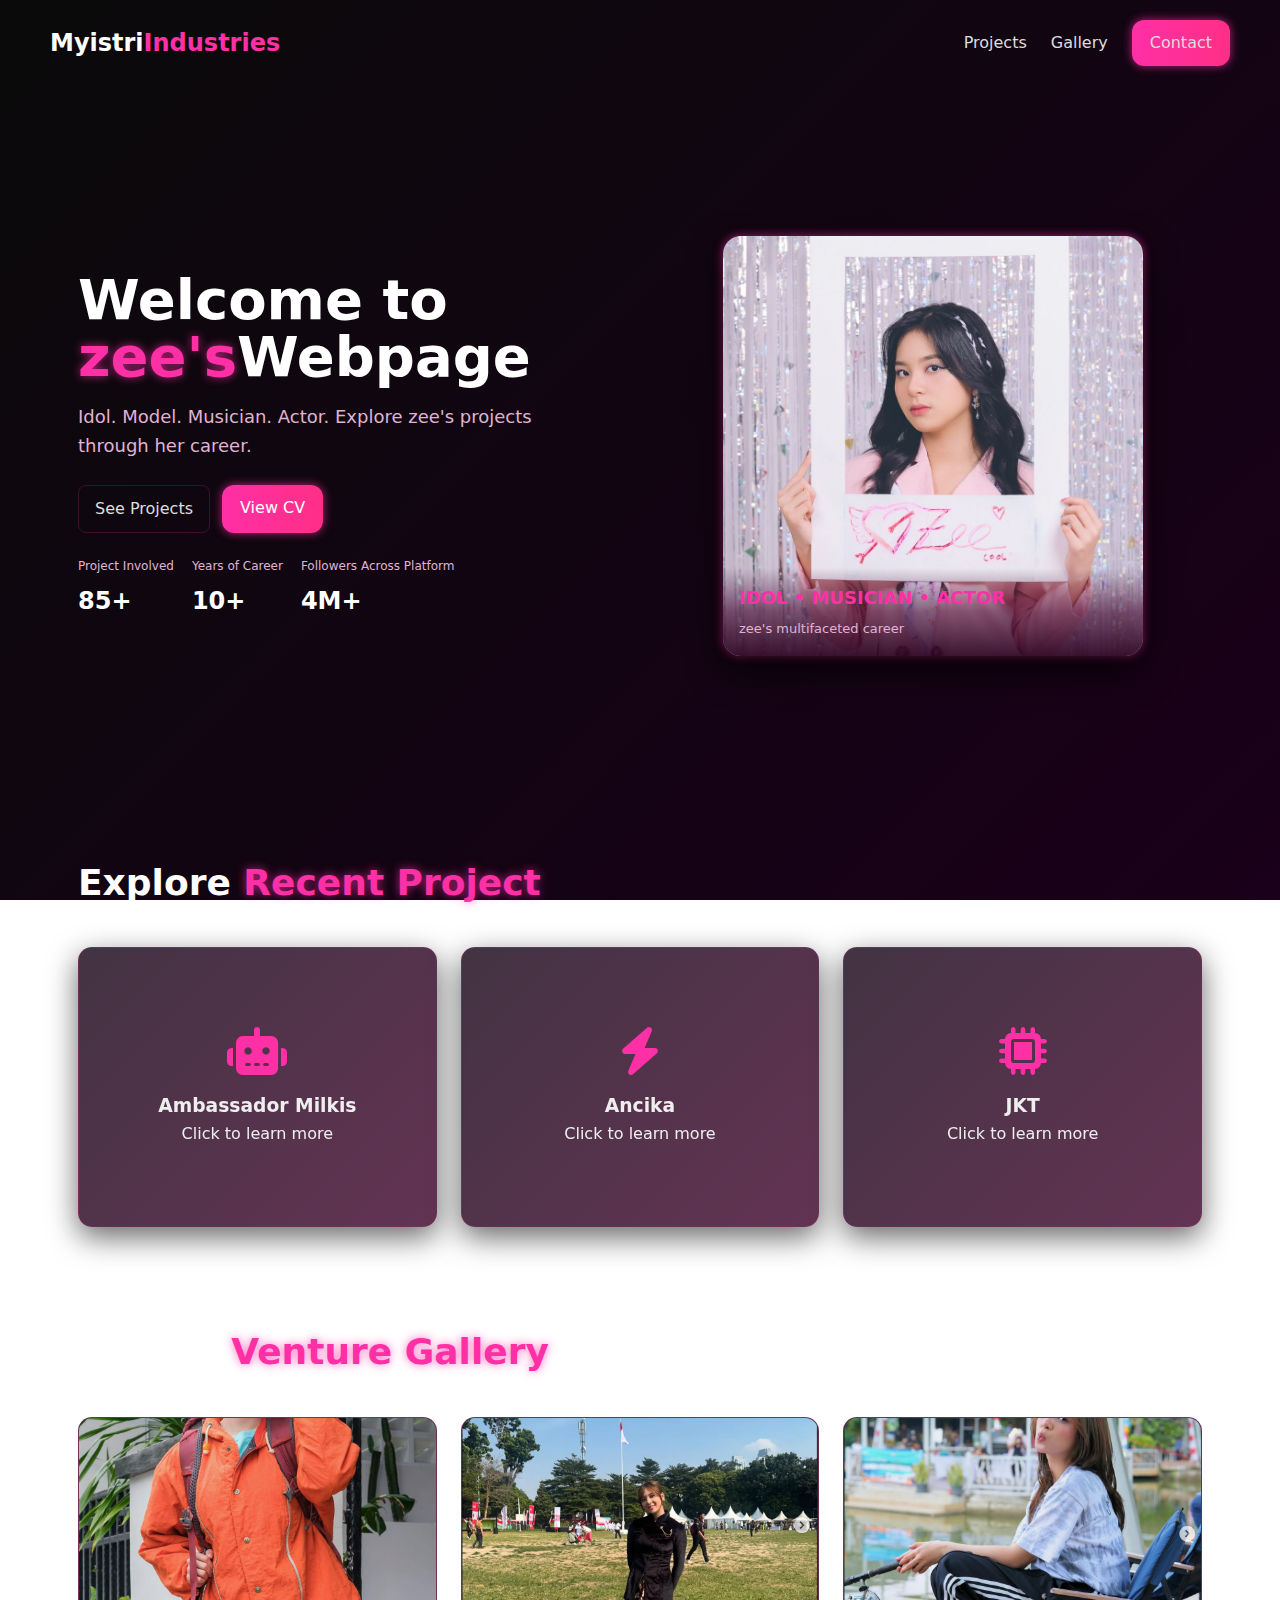
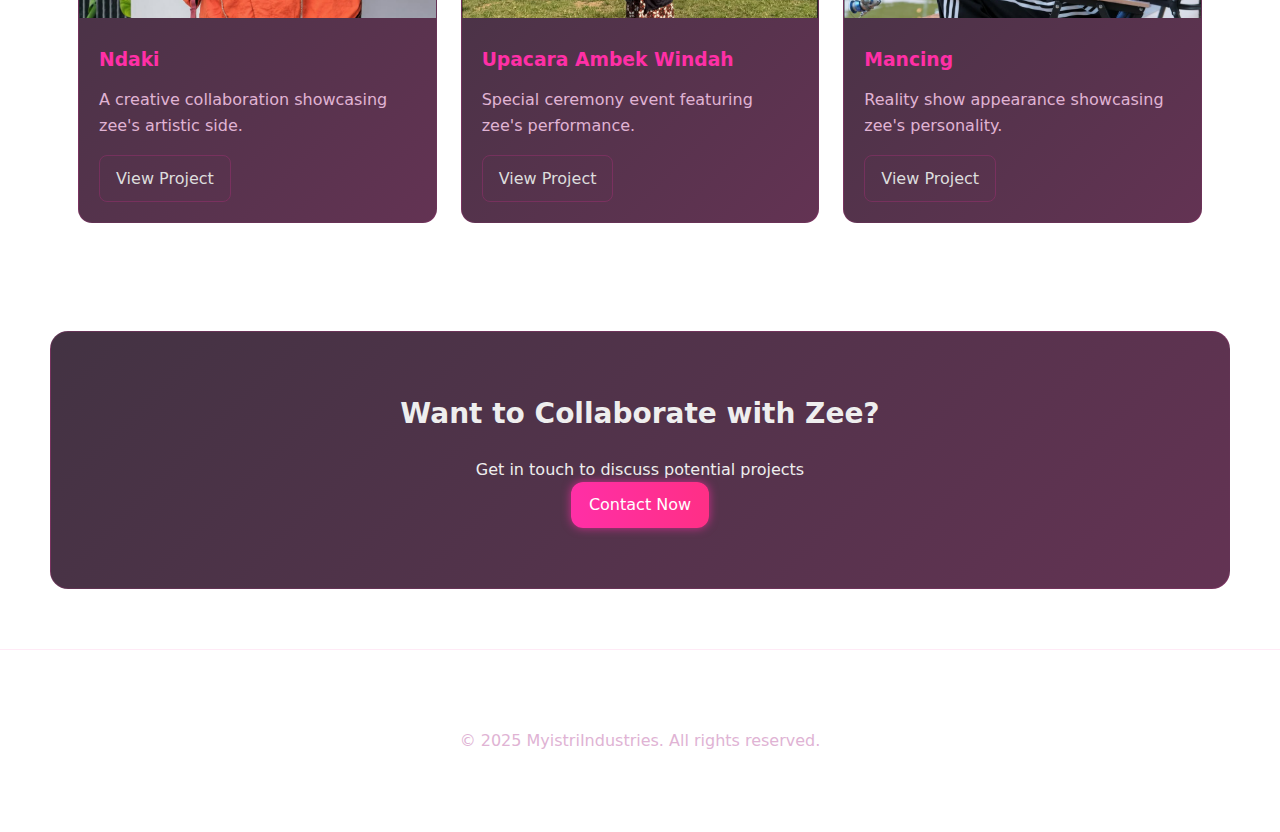
<file: index.html>
<!DOCTYPE html>
<html lang="en">
<head>
    <meta charset="UTF-8">
    <meta name="viewport" content="width=device-width, initial-scale=1.0">
    <title>Stark Industries - Portfolio</title>
    <link rel="stylesheet" href="https://cdnjs.cloudflare.com/ajax/libs/font-awesome/6.4.0/css/all.min.css">
    <style>
        :root {
            --bg: linear-gradient(135deg, #0a0a0a 0%, #1a001a 100%);
            --card-bg: linear-gradient(135deg, rgba(20, 0, 20, 0.8) 0%, rgba(60, 0, 40, 0.8) 100%);
            --accent: #ff2fa6;
            --accent-glow: 0 0 10px rgba(255, 47, 166, 0.7);
            --muted: #e0b3d4;
            --glass: linear-gradient(180deg, rgba(255, 255, 255, 0.03), rgba(255, 255, 255, 0.01));
        }

        * {
            margin: 0;
            padding: 0;
            box-sizing: border-box;
        }

        html, body {
            height: 100%;
            margin: 0;
            font-family: 'Inter', system-ui, -apple-system, "Segoe UI", Roboto, "Helvetica Neue", Arial, sans-serif;
            scroll-behavior: smooth;
        }

        body.theme-dark {
            background: var(--bg);
            color: #eee;
            background-attachment: fixed;
            line-height: 1.6;
        }

        .container {
            max-width: 1180px;
            margin: 0 auto;
            padding: 48px 28px;
        }

        /* Header & Navigation */
        .nav {
            display: flex;
            align-items: center;
            justify-content: space-between;
            padding: 20px 0;
        }

        .brand {
            font-weight: 700;
            font-size: 24px;
            color: #fff;
        }

        .brand .accent {
            color: var(--accent);
        }

        .nav-links {
            display: flex;
            gap: 24px;
            align-items: center;
        }

        .nav-links a {
            color: #ddd;
            text-decoration: none;
            transition: color 0.3s;
        }

        .nav-links a:hover {
            color: var(--accent);
        }

        .btn {
            display: inline-block;
            padding: 10px 16px;
            border-radius: 8px;
            background: transparent;
            color: #ddd;
            text-decoration: none;
            border: 1px solid rgba(255, 47, 166, 0.2);
            transition: all 0.3s;
        }

        .btn:hover {
            background: rgba(255, 47, 166, 0.1);
        }

        .btn-accent {
            background: linear-gradient(90deg, var(--accent), #ff2f86);
            color: #fff;
            border: none;
            padding: 10px 18px;
            border-radius: 12px;
            box-shadow: var(--accent-glow);
        }

        .btn-accent:hover {
            background: linear-gradient(90deg, #ff2f86, var(--accent));
            box-shadow: 0 0 15px rgba(255, 47, 166, 0.9);
        }

        /* Hero Section */
        .hero {
            display: flex;
            gap: 48px;
            align-items: center;
            padding-top: 40px;
            padding-bottom: 40px;
            min-height: 80vh;
        }

        .hero-left {
            flex: 1;
            max-width: 52%;
        }

        .hero-right {
            flex: 1;
            display: flex;
            justify-content: center;
            align-items: center;
            min-height: 420px;
        }

        h1 {
            font-size: 56px;
            line-height: 1.02;
            margin: 0 0 18px;
            color: #fff;
        }

        h1 .accent {
            color: var(--accent);
            text-shadow: var(--accent-glow);
        }

        h2 {
            font-size: 36px;
            margin-bottom: 24px;
            color: #fff;
        }

        h2 .accent {
            color: var(--accent);
            text-shadow: var(--accent-glow);
        }

        p.lead {
            color: var(--muted);
            max-width: 44ch;
            font-size: 18px;
            margin-bottom: 24px;
        }

        .hero-ctas {
            margin: 18px 0;
            display: flex;
            gap: 12px;
        }

        dl.stats {
            display: flex;
            gap: 18px;
            margin-top: 24px;
            color: var(--muted);
        }

        dl.stats dt {
            font-size: 12px;
        }

        dl.stats dd {
            font-weight: 700;
            margin: 6px 0 0;
            color: #fff;
            font-size: 24px;
        }

        /* Hero Image - Replacing Slider */
        .hero-image {
            width: 100%;
            max-width: 420px;
            height: 420px;
            margin: 0 auto;
            border-radius: 18px;
            overflow: hidden;
            box-shadow: 0 15px 35px rgba(0, 0, 0, 0.7), var(--accent-glow);
            position: relative;
        }

        .hero-image img {
            width: 100%;
            height: 100%;
            object-fit: cover;
            display: block;
        }

        .hero-image figcaption {
            position: absolute;
            left: 0;
            right: 0;
            bottom: 0;
            padding: 16px;
            background: linear-gradient(180deg, rgba(0, 0, 0, 0) 0%, rgba(60, 0, 40, 0.6) 50%, rgba(40, 0, 30, 0.9) 100%);
            color: #fff;
        }

        .hero-image h4 {
            margin: 0;
            font-size: 18px;
            color: var(--accent);
        }

        .hero-image p {
            margin: 6px 0 0;
            color: var(--muted);
            font-size: 13px;
        }

        /* Flip Cards */
        .flip-cards {
            display: grid;
            grid-template-columns: repeat(auto-fit, minmax(280px, 1fr));
            gap: 24px;
            margin-top: 36px;
        }

        .flip-card {
            perspective: 1000px;
            height: 280px;
        }

        .flip-card-inner {
            position: relative;
            width: 100%;
            height: 100%;
            text-align: center;
            transition: transform 0.8s;
            transform-style: preserve-3d;
            border-radius: 14px;
            box-shadow: 0 10px 30px rgba(0, 0, 0, 0.6);
        }

        .flip-card:hover .flip-card-inner {
            transform: rotateY(180deg);
        }

        .flip-card-front, .flip-card-back {
            position: absolute;
            width: 100%;
            height: 100%;
            -webkit-backface-visibility: hidden;
            backface-visibility: hidden;
            border-radius: 14px;
            overflow: hidden;
        }

        .flip-card-front {
            background: var(--card-bg);
            border: 1px solid rgba(255, 47, 166, 0.15);
            display: flex;
            flex-direction: column;
            justify-content: center;
            align-items: center;
            padding: 20px;
        }

        .flip-card-front i {
            font-size: 48px;
            color: var(--accent);
            margin-bottom: 16px;
        }

        .flip-card-back {
            background: var(--card-bg);
            transform: rotateY(180deg);
            display: flex;
            flex-direction: column;
            justify-content: center;
            align-items: center;
            padding: 30px;
            border: 1px solid rgba(255, 47, 166, 0.3);
            box-shadow: 0 0 15px rgba(255, 47, 166, 0.3);
        }

        .flip-card-back h3 {
            margin: 0 0 16px;
            color: var(--accent);
        }

        .flip-card-back p {
            color: var(--muted);
            margin-bottom: 20px;
        }

        /* Projects Section */
        .projects-grid {
            display: grid;
            grid-template-columns: repeat(auto-fit, minmax(300px, 1fr));
            gap: 24px;
            margin-top: 36px;
        }

        .project-card {
            background: var(--card-bg);
            border-radius: 14px;
            overflow: hidden;
            border: 1px solid rgba(255, 47, 166, 0.15);
            transition: transform 0.3s, box-shadow 0.3s;
        }

        .project-card:hover {
            transform: translateY(-5px);
            box-shadow: 0 10px 25px rgba(0, 0, 0, 0.5), 0 0 15px rgba(255, 47, 166, 0.4);
        }

        .project-card img {
            width: 100%;
            height: 200px;
            object-fit: cover;
        }

        .project-content {
            padding: 20px;
        }

        .project-content h3 {
            margin: 0 0 12px;
            color: var(--accent);
        }

        .project-content p {
            color: var(--muted);
            margin-bottom: 16px;
        }

        /* Contact CTA */
        .contact-cta {
            text-align: center;
            padding: 60px 20px;
            background: var(--card-bg);
            border-radius: 18px;
            margin-top: 60px;
            border: 1px solid rgba(255, 47, 166, 0.15);
        }

        .contact-cta h3 {
            margin-bottom: 20px;
            font-size: 28px;
        }

        /* Footer */
        .site-footer {
            text-align: center;
            padding: 30px 0;
            color: var(--muted);
            border-top: 1px solid rgba(255, 47, 166, 0.1);
            margin-top: 60px;
        }

        /* Responsive Design */
        @media (max-width: 900px) {
            .hero {
                flex-direction: column;
            }

            .hero-left {
                max-width: 100%;
                text-align: center;
            }

            .hero-ctas {
                justify-content: center;
            }

            .stats {
                justify-content: center;
            }

            .hero-right {
                order: -1;
                margin-bottom: 40px;
                width: 100%;
            }

            .hero-image {
                max-width: 100%;
                height: 350px;
            }

            h1 {
                font-size: 42px;
            }

            h2 {
                font-size: 32px;
            }
        }

        @media (max-width: 600px) {
            .container {
                padding: 30px 15px;
            }

            .nav {
                flex-direction: column;
                gap: 16px;
            }

            .nav-links {
                flex-wrap: wrap;
                justify-content: center;
            }

            h1 {
                font-size: 36px;
            }

            h2 {
                font-size: 28px;
            }

            .hero-ctas {
                flex-direction: column;
                align-items: center;
            }

            .stats {
                flex-direction: column;
                align-items: center;
                text-align: center;
            }

            .hero-image {
                height: 300px;
            }

            .flip-cards, .projects-grid {
                grid-template-columns: 1fr;
            }
        }
    </style>
</head>
<body class="theme-dark">
    <header class="site-header">
        <div class="container nav">
            <div class="brand">Myistri<span class="accent">Industries</span></div>
            <nav class="nav-links">
                <a href="#explore">Projects</a>
                <a href="#works">Gallery</a>
                 <a href="#contact" class="btn btn-accent">Contact</a>
            </nav>
        </div>
    </header>

    <main>
        <section class="hero container" id="home">
            <div class="hero-left">
                <h1>Welcome to <span class="accent">zee's</span>Webpage</h1>
                <p class="lead">Idol. Model. Musician. Actor. Explore zee's projects through her career.</p>
                <div class="hero-ctas">
                    <a href="#works" class="btn">See Projects</a>
                    <a href="cv.html" class="btn btn-accent">View CV</a>
                </div>
                <dl class="stats">
                    <div><dt>Project Involved</dt><dd>85+</dd></div>
                    <div><dt>Years of Career</dt><dd>10+</dd></div>
                    <div><dt>Followers Across Platform</dt><dd>4M+</dd></div>
                </dl>
            </div>
            <div class="hero-right">
                <figure class="hero-image">
                    <img src="assets/profile1.jpg" alt="zee's profile">
                    <figcaption>
                        <h4>IDOL • MUSICIAN • ACTOR</h4>
                        <p>zee's multifaceted career</p>
                    </figcaption>
                </figure>
            </div>
        </section>

        <section id="explore" class="container explore">
            <h2>Explore <span class="accent">Recent Project</span></h2>
            <div class="flip-cards">
                <div class="flip-card">
                    <div class="flip-card-inner">
                        <div class="flip-card-front">
                            <i class="fas fa-robot"></i>
                            <h3>Ambassador Milkis</h3>
                            <p>Click to learn more</p>
                        </div>
                        <div class="flip-card-back">
                            <img src="assets/project1.png" alt="milkis">
                            <h3>Milkis</h3>
                            <p>Brand Ambassador for Milkis</p>
                            <a href="#" class="btn btn-accent">Details</a>
                        </div>
                    </div>
                </div>
                <div class="flip-card">
                    <div class="flip-card-inner">
                        <div class="flip-card-front">
                            <i class="fas fa-bolt"></i>
                            <h3>Ancika</h3>
                            <p>Click to learn more</p>
                        </div>
                        <div class="flip-card-back">
                            <img src="assets/project2.webp" alt="Ancika">
                            <h3>Ancika</h3>
                            <p>Film project featuring zee</p>
                            <a href="#" class="btn btn-accent">Details</a>
                        </div>
                    </div>
                </div>
                <div class="flip-card">
                    <div class="flip-card-inner">
                        <div class="flip-card-front">
                            <i class="fas fa-microchip"></i>
                            <h3>JKT</h3>
                            <p>Click to learn more</p>
                        </div>
                        <div class="flip-card-back">
                            <img src="assets/project3.jpeg" alt="jkt">
                            <h3>Magic Hour</h3>
                            <p>Musical performance with JKT</p>
                            <a href="#" class="btn btn-accent">Details</a>
                        </div>
                    </div>
                </div>
            </div>
        </section>

        <section id="works" class="container works">
            <h2>Recent <span class="accent">Venture Gallery</span></h2>
            <div class="projects-grid">
                <article class="project-card">
                    <img src="assets/explore1.png" alt="Ndaki Project">
                    <div class="project-content">
                        <h3>Ndaki</h3>
                        <p>A creative collaboration showcasing zee's artistic side.</p>
                        <a href="#" class="btn">View Project</a>
                    </div>
                </article>
                <article class="project-card">
                    <img src="assets/explore2.png" alt="Upacara Ambek Windah">
                    <div class="project-content">
                        <h3>Upacara Ambek Windah</h3>
                        <p>Special ceremony event featuring zee's performance.</p>
                        <a href="#" class="btn">View Project</a>
                    </div>
                </article>
                <article class="project-card">
                    <img src="assets/explore3.png" alt="Mancing">
                    <div class="project-content">
                        <h3>Mancing</h3>
                        <p>Reality show appearance showcasing zee's personality.</p>
                        <a href="#" class="btn">View Project</a>
                    </div>
                </article>
            </div>
        </section>

        <section id="contact" class="container contact-cta">
            <h3>Want to Collaborate with Zee?</h3>
            <p>Get in touch to discuss potential projects</p>
            <a href="#contact" class="btn btn-accent">Contact Now</a>
        </section>
    </main>

    <footer class="site-footer">
        <div class="container">© 2025 MyistriIndustries. All rights reserved.</div>
    </footer>
</body>
</html>
</file>
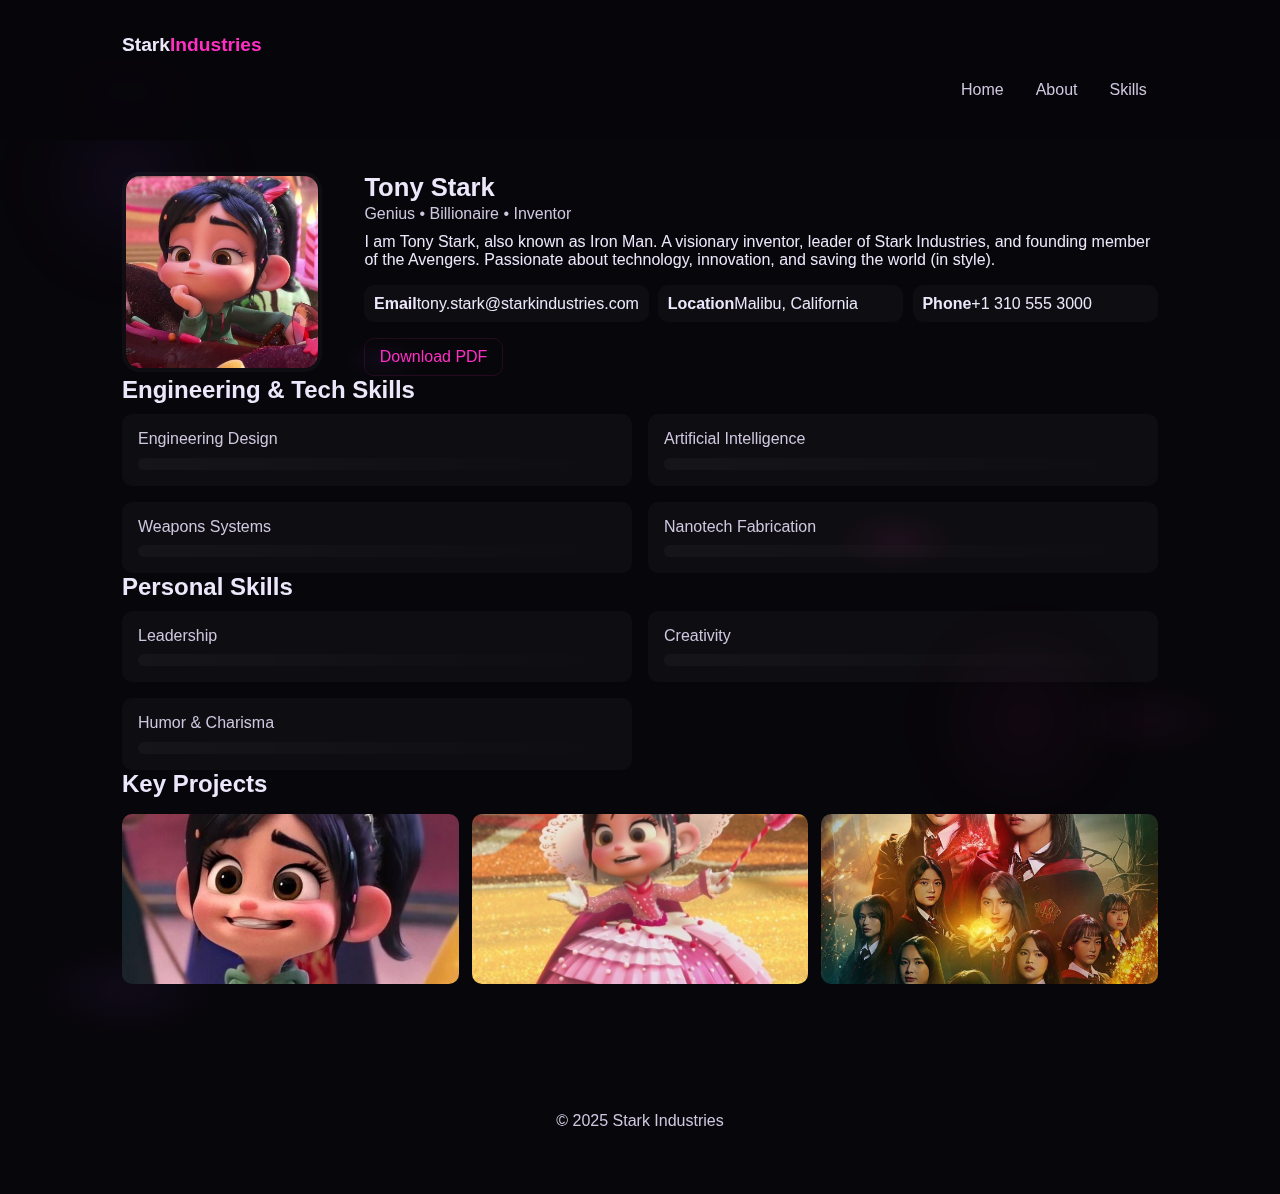
<file: cv.html>
<!doctype html>
<html lang="en">
<head>
  <meta charset="utf-8" />
  <meta name="viewport" content="width=device-width,initial-scale=1" />
  <title>Tony Stark - CV</title>
  <link rel="stylesheet" href="styles.css" />
</head>
<body class="theme-dark cv-page">
  <div class="bg-layer"></div>
  <div class="bg-glow"></div>

  <header class="site-header small">
    <div class="container nav">
      <div class="brand">Stark<span class="accent">Industries</span></div>
      <nav class="nav-links">
        <a href="index.html">Home</a>
        <a href="#about">About</a>
        <a href="#skills">Skills</a>
      </nav>
    </div>
  </header>

  <main class="cv-main container">
    <section id="about" class="cv-top">
      <div class="photo">
        <img src="assets/profile.jpeg" alt="Tony Stark profile" />
      </div>
      <div class="bio">
        <h1>Tony <span class="accent">Stark</span></h1>
        <p class="role">Genius • Billionaire • Inventor</p>
        <p class="description">I am Tony Stark, also known as Iron Man. A visionary inventor, leader of Stark Industries, and founding member of the Avengers. Passionate about technology, innovation, and saving the world (in style).</p>

        <ul class="contact-list">
          <li><strong>Email</strong><span>tony.stark@starkindustries.com</span></li>
          <li><strong>Location</strong><span>Malibu, California</span></li>
          <li><strong>Phone</strong><span>+1 310 555 3000</span></li>
        </ul>

        <a href="#" class="btn btn-outline">Download PDF</a>
      </div>
    </section>

    <section id="skills" class="cv-skills">
      <h2>Engineering & Tech Skills</h2>
      <div class="skill-grid">
        <div class="skill">
          <label>Engineering Design</label>
          <div class="bar"><span data-val="95%"></span></div>
        </div>
        <div class="skill">
          <label>Artificial Intelligence</label>
          <div class="bar"><span data-val="90%"></span></div>
        </div>
        <div class="skill">
          <label>Weapons Systems</label>
          <div class="bar"><span data-val="85%"></span></div>
        </div>
        <div class="skill">
          <label>Nanotech Fabrication</label>
          <div class="bar"><span data-val="92%"></span></div>
        </div>
      </div>

      <h2>Personal Skills</h2>
      <div class="skill-grid">
        <div class="skill">
          <label>Leadership</label>
          <div class="bar"><span data-val="90%"></span></div>
        </div>
        <div class="skill">
          <label>Creativity</label>
          <div class="bar"><span data-val="100%"></span></div>
        </div>
        <div class="skill">
          <label>Humor & Charisma</label>
          <div class="bar"><span data-val="95%"></span></div>
        </div>
      </div>
    </section>

    <section class="cv-projects">
      <h2>Key Projects</h2>
      <div class="project-row">
        <img src="assets/project1.jpeg" alt="Iron Man Suit">
        <img src="assets/project2.jpeg" alt="Arc Reactor">
        <img src="assets/project3.jpeg" alt="Stark Tower">
      </div>
    </section>
  </main>

  <footer class="site-footer">
    <div class="container">© 2025 Stark Industries</div>
  </footer>
</body>
</html>
</file>
<file: styles.css>
/* THEME / ROOT */
:root{
  --bg:#07060a;
  --panel:#0f0d13;
  --muted:#cfc7df;
  --accent:#ff2fc4;     /* pink */
  --accent-2:#9b4dff;   /* purple */
  --glass: rgba(255,255,255,0.03);
  --container:1100px;
  --radius:14px;
  --trans: 300ms cubic-bezier(.2,.9,.2,1);
  --soft-shadow: 0 10px 30px rgba(2,0,7,0.6);
}

/* RESET */
*{box-sizing:border-box;margin:0;padding:0}
html,body{height:100%}
body{
  font-family: Inter,-apple-system,Segoe UI,Roboto,"Helvetica Neue",Arial;
  color: #ece7fb;
  background: radial-gradient(1200px 600px at 10% 10%, rgba(155,77,255,0.06), transparent 8%),
              radial-gradient(1000px 500px at 90% 80%, rgba(255,47,196,0.04), transparent 8%),
              var(--bg);
  -webkit-font-smoothing:antialiased;
  -moz-osx-font-smoothing:grayscale;
  overflow-x:hidden;
}

/* background animated layers using only CSS */
.bg-layer{
  position:fixed; inset:0; z-index:0; pointer-events:none;
  background:
    radial-gradient(circle at 10% 20%, rgba(155,77,255,0.12), transparent 6%),
    radial-gradient(circle at 80% 80%, rgba(255,47,196,0.10), transparent 6%);
  filter: blur(40px);
  animation: bgMove 14s linear infinite;
}
.bg-glow{
  position:fixed; inset:0; z-index:0; pointer-events:none;
  background:
    radial-gradient(400px 200px at 30% 40%, rgba(155,77,255,0.06), transparent 10%),
    radial-gradient(500px 260px at 70% 60%, rgba(255,47,196,0.06), transparent 12%);
  mix-blend-mode: screen;
  animation: bgMove 18s linear infinite reverse;
}
@keyframes bgMove{
  0%{transform: translate3d(-10px,-6px,0) scale(1)}
  50%{transform: translate3d(10px,6px,0) scale(1.03)}
  100%{transform: translate3d(-10px,-6px,0) scale(1)}
}

/* container */
.container{max-width:var(--container);margin:0 auto;padding:2rem;position:relative;z-index:2}

/* header (fixed + fleksibel) */
.site-header {
  position: sticky;
  top: 0;
  z-index: 999;
  background: rgba(7,6,10,0.9);
  backdrop-filter: blur(6px);
  line-height: 1.4;    /* biar teks lega */
}

/* nav container */
.nav {
  display: flex;
  flex-wrap: wrap;      /* 🔥 kuncinya */
  align-items: center;
  justify-content: space-between;
  gap: .8rem;
}

/* brand */
.brand {
  font-weight: 800;
  font-size: 1.2rem;
  flex: 1 1 auto;            /* biar bisa geser & kasih ruang */
}
.brand .accent { color: var(--accent); }

/* nav links */
.nav-links {
  display: flex;
  flex-wrap: wrap;      /* 🔥 bisa ke bawah */
  gap: .6rem;
  justify-content: flex-end;
  flex: 1 1 100%;       /* biar bisa turun full width */
}

.nav-links a {
  color: var(--muted);
  text-decoration: none;
  padding: 0.45rem 0.7rem;
  border-radius: 10px;
  transition: all .18s;
  white-space: nowrap;      /* biar kata nggak kepotong */
}

.nav-links a:hover,
.nav-links a:focus {
  color: #fff;
  background: linear-gradient(
    90deg,
    rgba(255,47,196,.06),
    rgba(155,77,255,.04)
  );
  outline: none;
}

/* buttons */
.btn {
  display: inline-block;
  padding: .55rem .9rem;
  border-radius: 10px;
  background: transparent;
  border: 1px solid rgba(255,255,255,0.04);
  color: var(--muted);
  text-decoration: none;
  transition: transform var(--trans);
}
.btn:hover { transform: translateY(-4px); }

.btn-accent {
  background: linear-gradient(90deg,var(--accent),var(--accent-2));
  color: #fff;
  border: none;
  box-shadow: 0 8px 30px rgba(155,77,255,.12);
}
.btn-outline {
  border: 1px solid rgba(255,47,196,.12);
  color: var(--accent);
}

/* hamburger */
.nav-toggle{display:none}
.hamburger{display:none; width:44px;height:36px;cursor:pointer;position:relative}
.hamburger span{display:block;height:3px;margin:.45rem 0;background:linear-gradient(90deg,var(--accent),var(--accent-2));border-radius:3px;transition:all .18s}
@media(max-width:900px){
  .nav-links {
    position: fixed;
    top: 0;
    right: 0;
    bottom: 0;
    width: 70%;                  /* lebar sidebar */
    max-width: 280px;             /* biar nggak kegedean */
    background: linear-gradient(180deg, rgba(9,6,12,.96), rgba(9,6,12,.98));
    padding: 2rem 1rem;
    flex-direction: column;
    align-items: flex-start;
    gap: 1rem;
    transform: translateX(100%);  /* off-screen dulu */
    transition: transform .28s ease;
    z-index: 999;                 /* di atas konten */
  }

  .hamburger {
    display: block;
  }

  .nav-toggle:checked ~ .nav-links {
    transform: translateX(0);     /* geser masuk */
  }
}

/* hero */
.hero{display:grid;grid-template-columns:1fr 520px;gap:2rem;align-items:center;padding-top:2.5rem;padding-bottom:3rem}
@media (max-width:900px){ .hero{grid-template-columns:1fr; text-align:center} .hero-right{order:-1} }

.hero-left h1{font-size:2.4rem;margin-bottom:.6rem;line-height:1.05}
.lead{color:var(--muted);max-width:44ch;margin-bottom:1rem}
.hero-ctas{display:flex;gap:1rem;margin:1rem 0;flex-wrap:wrap;justify-content:flex-start}
.stats{display:flex;gap:1.2rem;margin-top:1rem}
.stats div{background:linear-gradient(180deg, rgba(255,255,255,0.02), transparent);padding:.65rem 1rem;border-radius:10px;text-align:center}
.stats dt{font-size:.75rem;color:var(--muted)}
.stats dd{font-weight:700;font-size:1.05rem;color:#fff}

/* card stack (CSS-only tilt/3D feel via hover + focus) */
.card-stack{position:relative;height:380px;display:flex;align-items:center;justify-content:center;gap:1rem;perspective:1200px}
.card{background:linear-gradient(180deg, rgba(255,255,255,0.02), rgba(255,255,255,0.01));border-radius:var(--radius);box-shadow:var(--soft-shadow);overflow:hidden;transition:transform .6s, box-shadow .3s}
.card img{display:block;width:100%;height:100%;object-fit:cover;display:block}
.card-main{width:340px;height:380px;border:1px solid rgba(155,77,255,.06);transform: translateZ(40px) rotateY(-8deg);transform-origin:center;display:flex;flex-direction:column;justify-content:flex-end}
.card-side{width:180px;height:140px;position:absolute;top:38px;left:10px;transform: translateZ(-40px) rotateY(20deg);opacity:.95}
.card-side.card-right{left:auto;right:10px;transform: translateZ(-40px) rotateY(-20deg)}
.card figcaption{padding:1rem;background:linear-gradient(180deg, transparent, rgba(0,0,0,.36));color:#fff}

/* hover + focus: gentle tilt and glow (pure CSS) */
.card-main:hover, .card-main:focus{transform: translateZ(60px) rotateY(-2deg) rotateX(-4deg);box-shadow:0 24px 60px rgba(155,77,255,.18)}
.card-side:hover, .card-side:focus{transform: translateZ(-20px) rotateY(0deg) scale(1.03);box-shadow:0 18px 40px rgba(0,0,0,.5)}

/* explore grid */
.explore h2{margin-bottom:1rem}
.grid.cards{display:grid;grid-template-columns:repeat(3,1fr);gap:1rem}
@media(max-width:900px){ .grid.cards{grid-template-columns:1fr} }
.work-card{background:linear-gradient(180deg, rgba(255,255,255,0.02), transparent);padding:1rem;border-radius:12px;position:relative;overflow:hidden;transition:transform .25s, box-shadow .25s}
.work-card .thumb{height:170px;border-radius:8px;overflow:hidden;margin-bottom:.8rem}
.work-card h3{font-size:1.05rem}
.work-card .meta{color:var(--muted);font-size:.85rem;margin-bottom:.6rem}
.btn-card{position:absolute;right:1rem;bottom:1rem;background:rgba(255,47,196,.12);padding:.45rem .6rem;border-radius:8px;color:var(--accent);text-decoration:none}
.work-card:hover, .work-card:focus{transform:translateY(-8px);box-shadow:0 18px 40px rgba(0,0,0,.5);outline:none}

/* works grid */
.works-grid{display:grid;grid-template-columns:2fr 1fr;gap:1rem;margin-top:.8rem}
.works-grid img{width:100%;height:100%;object-fit:cover;border-radius:12px}
@media(max-width:900px){ .works-grid{grid-template-columns:1fr} }

/* cv styles */
.cv-main{padding-top:2rem;padding-bottom:4rem}
.cv-top{display:grid;grid-template-columns:220px 1fr;gap:1.4rem;align-items:center}
@media(max-width:900px){ .cv-top{grid-template-columns:1fr; text-align:center} .photo{margin:0 auto} }
.photo img{width:200px;height:200px;object-fit:cover;border-radius:18px;border:4px solid rgba(255,255,255,.03)}
.bio h1{font-size:1.6rem;margin-bottom:.2rem}
.role{color:var(--muted);margin-bottom:.6rem}
.contact-list{display:grid;grid-template-columns:repeat(3,1fr);gap:.6rem;margin:1rem 0;list-style:none;padding:0}
.contact-list li{background:var(--glass);padding:.6rem;border-radius:10px}
@media(max-width:900px){ .contact-list{grid-template-columns:1fr} }

/* skill bars (animated via keyframes) */
.skill-grid{display:grid;grid-template-columns:repeat(2,1fr);gap:1rem;margin-top:.6rem}
@media(max-width:700px){ .skill-grid{grid-template-columns:1fr} }
.skill{background:var(--glass);padding:1rem;border-radius:10px}
.skill label{display:block;color:var(--muted);margin-bottom:.6rem}
.skill .bar{background:linear-gradient(90deg, rgba(255,255,255,.03), transparent);height:12px;border-radius:12px;overflow:hidden}
.skill .bar span{display:block;height:100%;width:0%;background:linear-gradient(90deg,var(--accent),var(--accent-2)); animation: fillBar 1.2s cubic-bezier(.2,.9,.2,1) forwards}
.skill .bar span::after{content:attr(data-val);float:right;margin-left:8px;font-size:.75rem;color:rgba(255,255,255,.85);padding-left:8px}
@keyframes fillBar{
  to{width: var(--w, 50%);}
}

/* initialize skill widths using attribute value via CSS variables (no JS):
   each span has data-val, we set --w on parent using inline style in HTML if wanted.
   But for simple: we map several percentages with attribute selectors */
.skill .bar span[data-val="95%"]{ --w:95% }
.skill .bar span[data-val="90%"]{ --w:90% }
.skill .bar span[data-val="85%"]{ --w:85% }
.skill .bar span[data-val="80%"]{ --w:80% }
.skill .bar span[data-val="70%"]{ --w:70% }
.skill .bar span[data-val="65%"]{ --w:65% }
.skill .bar span[data-val="60%"]{ --w:60% }

/* project row */
.project-row{display:flex;gap:.8rem;margin-top:1rem}
.project-row img{width:100%;height:170px;object-fit:cover;border-radius:10px;flex:1}

/* footer */
.site-footer {
  padding: 2rem 0;
  color: var(--muted);
  text-align: center;
}

/* accessibility: reduce motion */
@media (prefers-reduced-motion: reduce) {
  .bg-layer, .bg-glow, .card, .work-card, .card-main, .card-side, .skill .bar span {
    animation: none !important;
    transition: none !important;
    transform: none !important;
  }
}

/* 🔥 tambahan fix buat zoom/layar kecil */
@media (max-width: 600px) {
  .nav {
    flex-direction: column;
    align-items: flex-start;
  }
  .nav-links {
    justify-content: center;
    width: 100%;
  }
}
</file>
